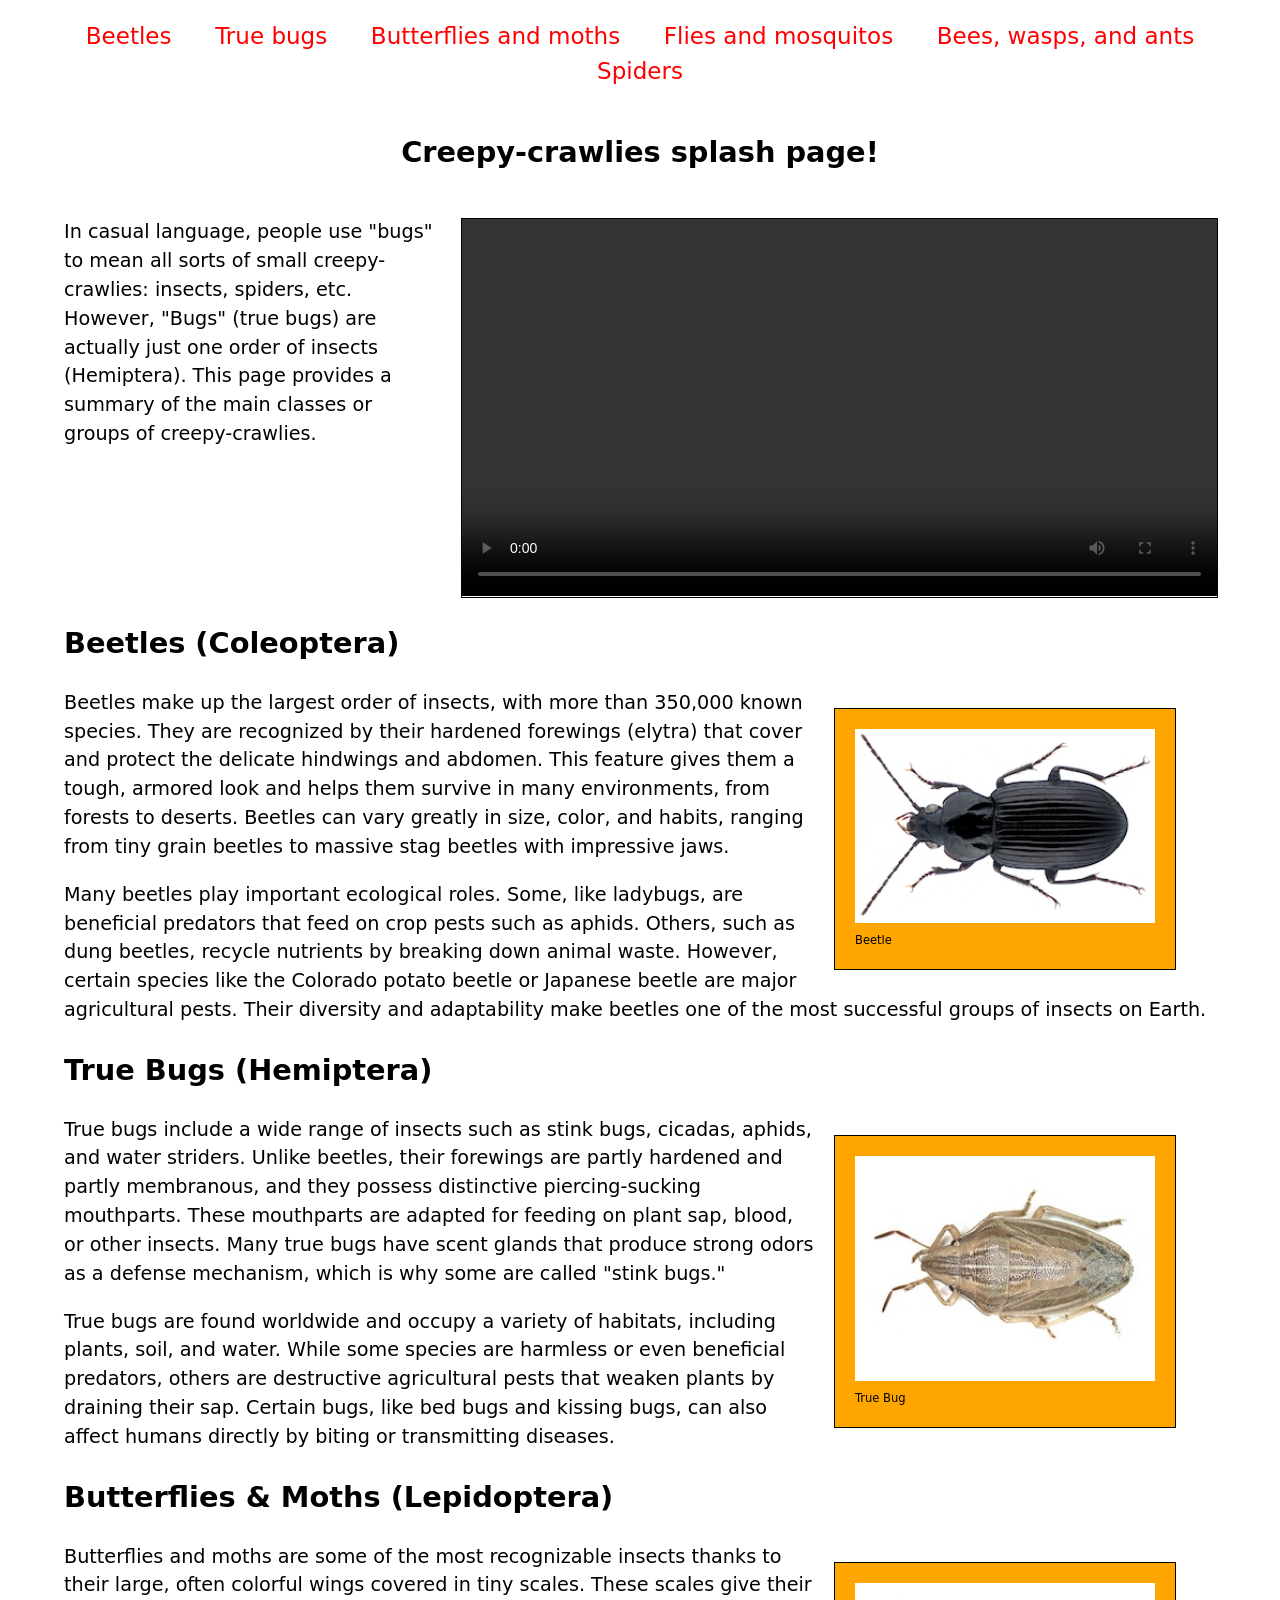
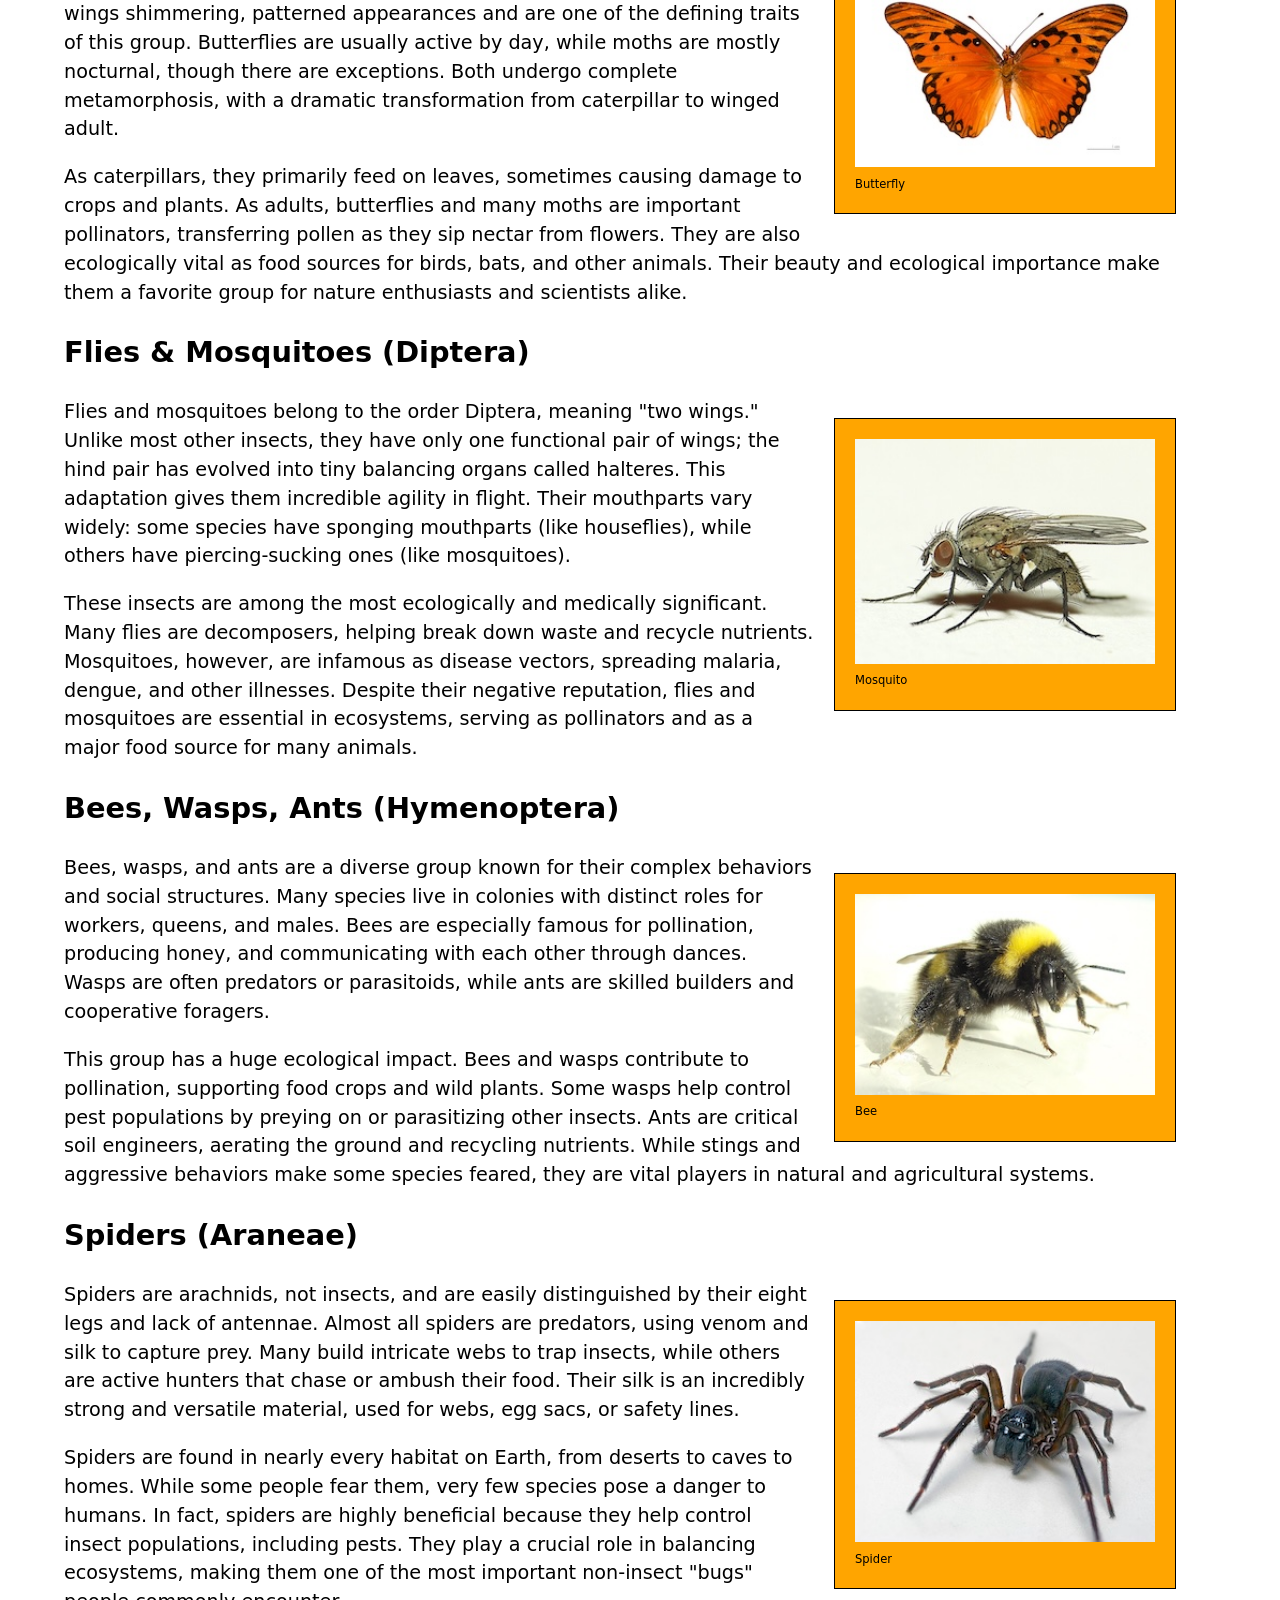
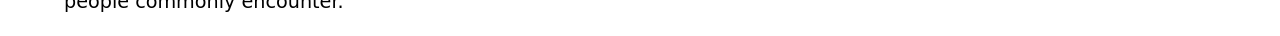
<file: assignment2/index.html>
<!--
Name: Khushi Verma
File: index.html
Date: June 5, 2026
Assignment 2 - Splash Page
-->
<!doctype html>
<html lang="en">
  <head>
    <meta charset="utf-8" />
    <title>Creepy crawlies!</title>
    <link href="style.css" rel="stylesheet">
  </head>
  <body>
    <header>
      <nav>
        <ul>
          <li><a href="#beetles">Beetles</a></li>
          <li><a href="#true_bugs">True bugs</a></li>
          <li><a href="#butterflies_moths">Butterflies and moths</a></li>
          <li><a href="#flies_mosquitos">Flies and mosquitos</a></li>
          <li><a href="#bees_wasps_ants">Bees, wasps, and ants</a></li>
          <li><a href="#spiders">Spiders</a></li>
        </ul>
      </nav>
      <section>
        <h1>Creepy-crawlies splash page!</h1>

        <p>
          In casual language, people use "bugs" to mean all sorts of small
          creepy-crawlies: insects, spiders, etc. However, "Bugs" (true bugs)
          are actually just one order of insects (Hemiptera). This page
          provides a summary of the main classes or groups of
          creepy-crawlies.
        </p>
    <video controls>
    <source src= "images/bug_video_640.mp4" type="video/mp4">
    Your browser does not support the video element.
    </video>
      </section>
    </header>
    <main>
      <section id="beetles">
        <h2>Beetles (Coleoptera)</h2>
<figure>
<img src= "images/beetle.jpg" alt="A beetle" width="300">
<figcaption>Beetle</figcaption>
</figure>

        <p>
          Beetles make up the largest order of insects, with more than
          350,000 known species. They are recognized by their hardened
          forewings (elytra) that cover and protect the delicate hindwings
          and abdomen. This feature gives them a tough, armored look and
          helps them survive in many environments, from forests to deserts.
          Beetles can vary greatly in size, color, and habits, ranging from
          tiny grain beetles to massive stag beetles with impressive jaws.
        </p>
        <p>
          Many beetles play important ecological roles. Some, like ladybugs,
          are beneficial predators that feed on crop pests such as aphids.
          Others, such as dung beetles, recycle nutrients by breaking down
          animal waste. However, certain species like the Colorado potato
          beetle or Japanese beetle are major agricultural pests. Their
          diversity and adaptability make beetles one of the most successful
          groups of insects on Earth.
        </p>
      </section>
      <section id="true_bugs">
        <h2>True Bugs (Hemiptera)</h2>
        <figure>
<img src="images/true_bug.jpg"  alt="A true bug" width="300">
<figcaption>True Bug</figcaption>
</figure>


        <p>
          True bugs include a wide range of insects such as stink bugs,
          cicadas, aphids, and water striders. Unlike beetles, their
          forewings are partly hardened and partly membranous, and they
          possess distinctive piercing-sucking mouthparts. These mouthparts
          are adapted for feeding on plant sap, blood, or other insects. Many
          true bugs have scent glands that produce strong odors as a defense
          mechanism, which is why some are called "stink bugs."
        </p>

        <p>
          True bugs are found worldwide and occupy a variety of habitats,
          including plants, soil, and water. While some species are harmless
          or even beneficial predators, others are destructive agricultural
          pests that weaken plants by draining their sap. Certain bugs, like
          bed bugs and kissing bugs, can also affect humans directly by
          biting or transmitting diseases.
        </p>
      </section>
      <section id="butterflies_moths">
        <h2>Butterflies & Moths (Lepidoptera)</h2>
        <figure>
<img src="images/butterfly.jpg" alt="A butterfly" width="300">
<figcaption>Butterfly</figcaption>
</figure>

        <p>
          Butterflies and moths are some of the most recognizable insects
          thanks to their large, often colorful wings covered in tiny scales.
          These scales give their wings shimmering, patterned appearances and
          are one of the defining traits of this group. Butterflies are
          usually active by day, while moths are mostly nocturnal, though
          there are exceptions. Both undergo complete metamorphosis, with a
          dramatic transformation from caterpillar to winged adult.
        </p>

        <p>
          As caterpillars, they primarily feed on leaves, sometimes causing
          damage to crops and plants. As adults, butterflies and many moths
          are important pollinators, transferring pollen as they sip nectar
          from flowers. They are also ecologically vital as food sources for
          birds, bats, and other animals. Their beauty and ecological
          importance make them a favorite group for nature enthusiasts and
          scientists alike.
        </p>
      </section>
      <section id="flies_mosquitos">
        <h2>Flies & Mosquitoes (Diptera)</h2>
        <figure>
<img src="images/fly.jpg" alt="A mosquito" width="300">
<figcaption>Mosquito</figcaption>
</figure>

        <p>
          Flies and mosquitoes belong to the order Diptera, meaning "two
          wings." Unlike most other insects, they have only one functional
          pair of wings; the hind pair has evolved into tiny balancing organs
          called halteres. This adaptation gives them incredible agility in
          flight. Their mouthparts vary widely: some species have sponging
          mouthparts (like houseflies), while others have piercing-sucking
          ones (like mosquitoes).
        </p>

        <p>
          These insects are among the most ecologically and medically
          significant. Many flies are decomposers, helping break down waste
          and recycle nutrients. Mosquitoes, however, are infamous as disease
          vectors, spreading malaria, dengue, and other illnesses. Despite
          their negative reputation, flies and mosquitoes are essential in
          ecosystems, serving as pollinators and as a major food source for
          many animals.
        </p>
      </section>
      <section id="bees_wasps_ants">
        <h2>Bees, Wasps, Ants (Hymenoptera)</h2>
<figure>
<img src="images/imagesbee.jpg" alt="A bee" width="300">
<figcaption>Bee</figcaption>
</figure>
        <p>
          Bees, wasps, and ants are a diverse group known for their complex
          behaviors and social structures. Many species live in colonies with
          distinct roles for workers, queens, and males. Bees are especially
          famous for pollination, producing honey, and communicating with
          each other through dances. Wasps are often predators or
          parasitoids, while ants are skilled builders and cooperative
          foragers.
        </p>

        <p>
          This group has a huge ecological impact. Bees and wasps contribute
          to pollination, supporting food crops and wild plants. Some wasps
          help control pest populations by preying on or parasitizing other
          insects. Ants are critical soil engineers, aerating the ground and
          recycling nutrients. While stings and aggressive behaviors make
          some species feared, they are vital players in natural and
          agricultural systems.
        </p>

      </section>
      <section id="spiders">
        <h2>Spiders (Araneae)</h2>
        <figure>
<img src="images/spider.jpg" alt="A spider" width="300">
<figcaption>Spider</figcaption>
</figure>

        <p>
          Spiders are arachnids, not insects, and are easily distinguished by
          their eight legs and lack of antennae. Almost all spiders are
          predators, using venom and silk to capture prey. Many build
          intricate webs to trap insects, while others are active hunters
          that chase or ambush their food. Their silk is an incredibly strong
          and versatile material, used for webs, egg sacs, or safety lines.
        </p>

        <p>
          Spiders are found in nearly every habitat on Earth, from deserts to
          caves to homes. While some people fear them, very few species pose
          a danger to humans. In fact, spiders are highly beneficial because
          they help control insect populations, including pests. They play a
          crucial role in balancing ecosystems, making them one of the most
          important non-insect "bugs" people commonly encounter.
        </p>
 
      </section>
    </main>
  </body>
</html>
</file>
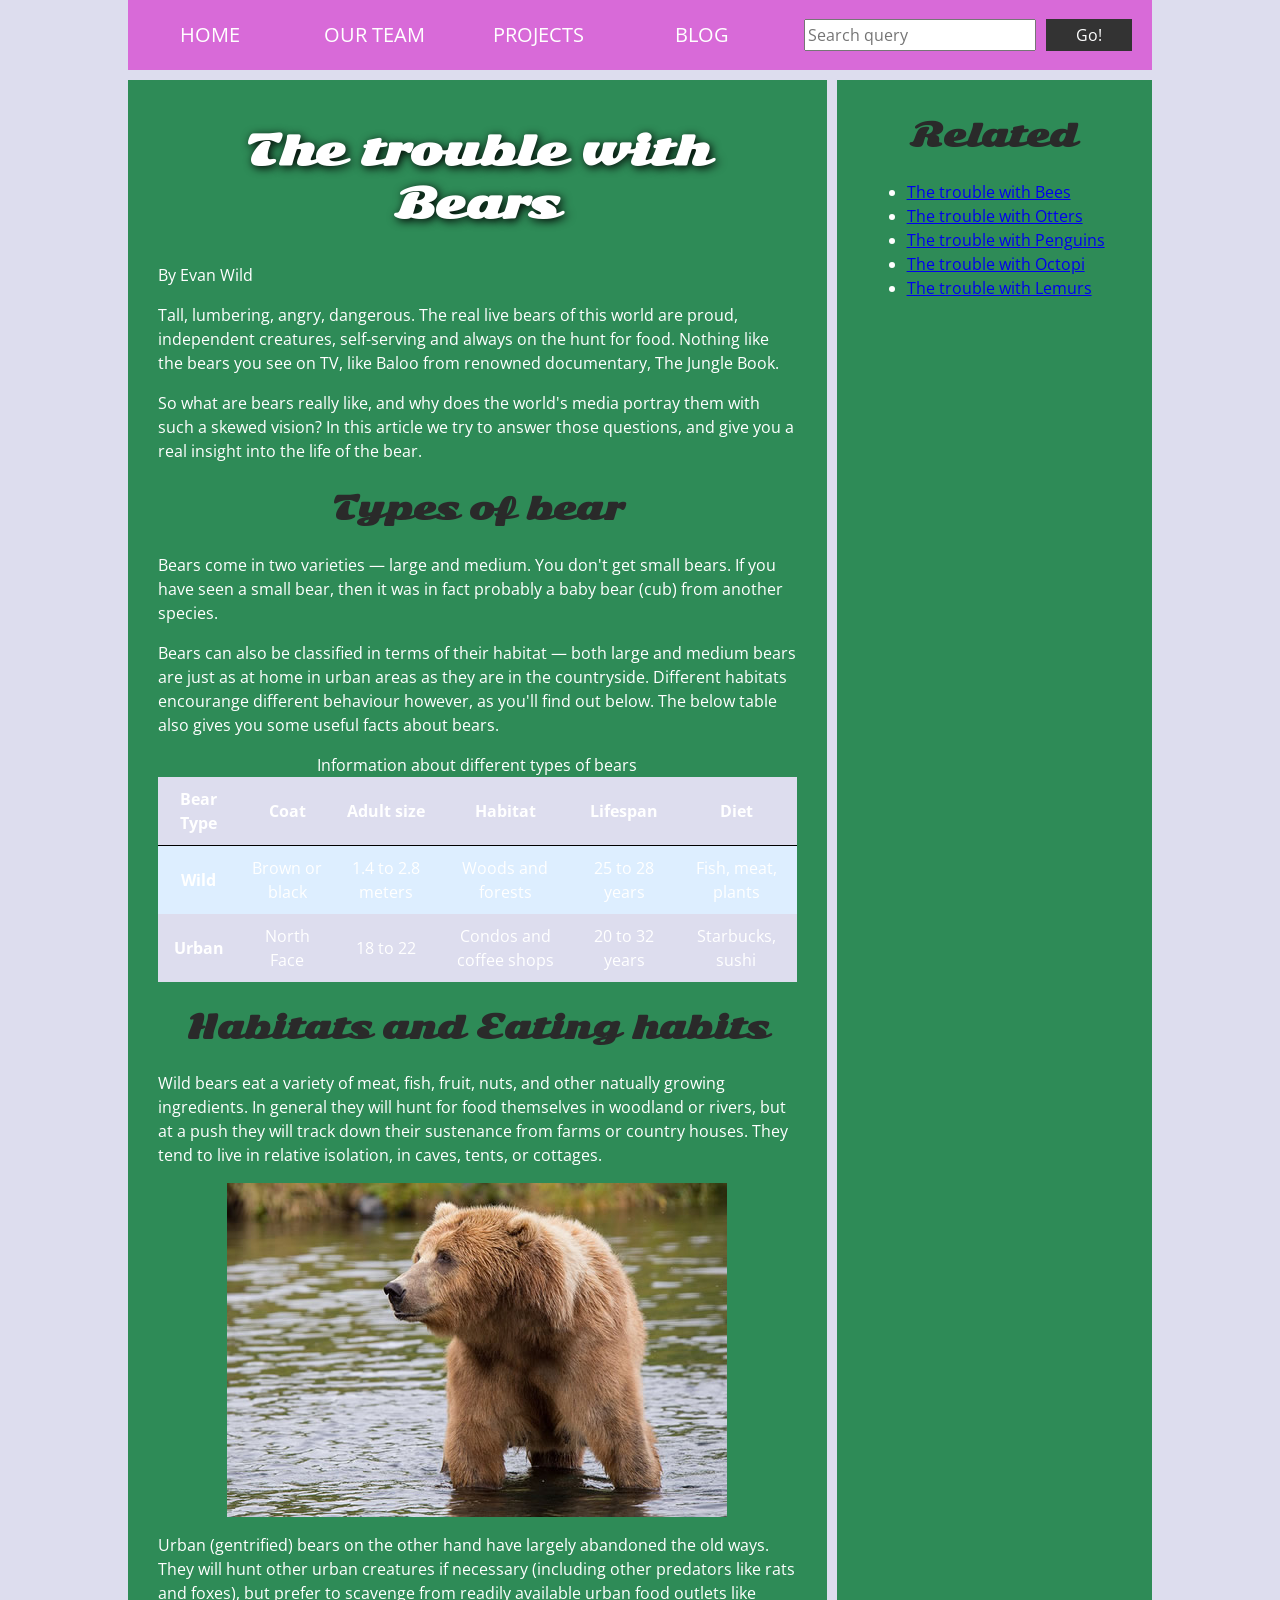
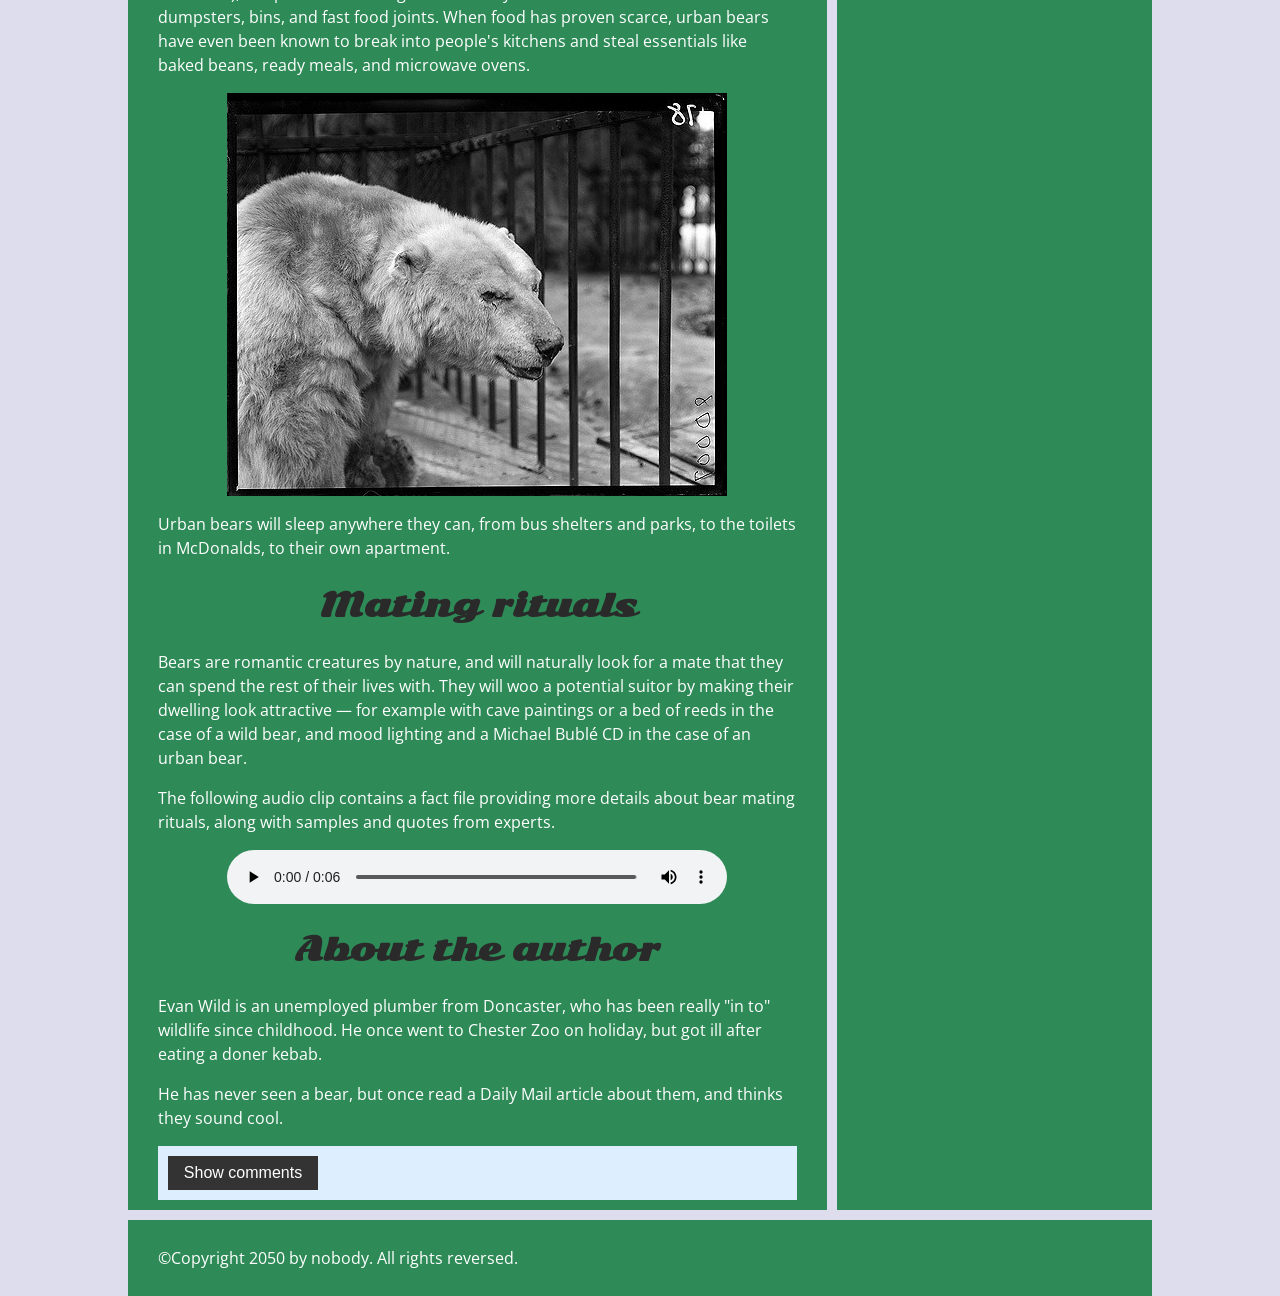
<file: assignment5/index.html>
<!--
Name: Khushi Verma
File: index.html
Date: 07 August 2026
Description: Assignment 5 Web Accessibility
-->
<!DOCTYPE html>
<html>
  <head>
    <meta charset="utf-8">

<title>Accessibility assessment</title>
<link href="https://fonts.googleapis.com/css?family=Open+Sans+Condensed:300|Sonsie+One" rel="stylesheet" type="text/css">
<link rel="stylesheet" href="style.css">

<!-- the below three lines are a fix to get HTML5 semantic elements working in old versions of Internet Explorer-->
<!--[if lt IE 9]>
  <script src="http://html5shiv.googlecode.com/svn/trunk/html5.js"></script>
<![endif]-->

<nav class="nav">
  <ul>
    <li><a href="#">Home</a></li>
    <li><a href="#">Our team</a></li>
    <li><a href="#">Projects</a></li>
    <li><a href="#">Blog</a></li>
  </ul>

  <form class="search">
    <label for="search" class="visually-hidden">Search:</label>
    <input type="search" name="q" id="search" placeholder="Search query">
    <input type="submit" value="Go!">
  </form>
</nav>

<main>
  <article>

    <h1>The trouble with Bears</h1>

    <p>By Evan Wild</p>

    <p>
      Tall, lumbering, angry, dangerous. The real live bears of this world are proud, independent creatures, self-serving and always on the hunt for food. Nothing like the bears you see on TV, like Baloo from renowned documentary, The Jungle Book.
    </p>

    <p>
      So what are bears really like, and why does the world's media portray them with such a skewed vision? In this article we try to answer those questions, and give you a real insight into the life of the bear.
    </p>

    <h2>Types of bear</h2>

    <p>
      Bears come in two varieties — large and medium. You don't get small bears. If you have seen a small bear, then it was in fact probably a baby bear (cub) from another species.
    </p>

    <p>
      Bears can also be classified in terms of their habitat — both large and medium bears are just as at home in urban areas as they are in the countryside. Different habitats encourange different behaviour however, as you'll find out below. The below table also gives you some useful facts about bears.
    </p>

    <table>
      <caption>Information about different types of bears</caption>

      <thead>
        <tr>
          <th scope="col">Bear Type</th>
          <th scope="col">Coat</th>
          <th scope="col">Adult size</th>
          <th scope="col">Habitat</th>
          <th scope="col">Lifespan</th>
          <th scope="col">Diet</th>
        </tr>
      </thead>

      <tbody>
        <tr>
          <th scope="row">Wild</th>
          <td>Brown or black</td>
          <td>1.4 to 2.8 meters</td>
          <td>Woods and forests</td>
          <td>25 to 28 years</td>
          <td>Fish, meat, plants</td>
        </tr>

        <tr>
          <th scope="row">Urban</th>
          <td>North Face</td>
          <td>18 to 22</td>
          <td>Condos and coffee shops</td>
          <td>20 to 32 years</td>
          <td>Starbucks, sushi</td>
        </tr>
      </tbody>
    </table>

    <h2>Habitats and Eating habits</h2>

    <p>
      Wild bears eat a variety of meat, fish, fruit, nuts, and other natually growing ingredients. In general they will hunt for food themselves in woodland or rivers, but at a push they will track down their sustenance from farms or country houses. They tend to live in relative isolation, in caves, tents, or cottages.
    </p>

    <img src="media/wild-bear.jpg" alt="Wild bear">

    <p>
      Urban (gentrified) bears on the other hand have largely abandoned the old ways. They will hunt other urban creatures if necessary (including other predators like rats and foxes), but prefer to scavenge from readily available urban food outlets like dumpsters, bins, and fast food joints. When food has proven scarce, urban bears have even been known to break into people's kitchens and steal essentials like baked beans, ready meals, and microwave ovens.
    </p>

    <img src="media/urban-bear.jpg" alt="Urban bear">

    <p>
      Urban bears will sleep anywhere they can, from bus shelters and parks, to the toilets in McDonalds, to their own apartment.
    </p>

    <h2>Mating rituals</h2>

    <p>
      Bears are romantic creatures by nature, and will naturally look for a mate that they can spend the rest of their lives with. They will woo a potential suitor by making their dwelling look attractive — for example with cave paintings or a bed of reeds in the case of a wild bear, and mood lighting and a Michael Bublé CD in the case of an urban bear.
    </p>

    <p>
      The following audio clip contains a fact file providing more details about bear mating rituals, along with samples and quotes from experts.
    </p>

    <audio controls>
      <source src="media/bear.mp3" type="audio/mp3">
      <source src="media/bear.ogg" type="audio/ogg">

      <p>
        It looks like your browser doesn't support HTML5 audio players.
        <a href="media/bear.mp3">Download the audio file</a>.
      </p>
    </audio>

    <aside>
      <h2>About the author</h2>

      <p>
        Evan Wild is an unemployed plumber from Doncaster, who has been really "in to" wildlife since childhood. He once went to Chester Zoo on holiday, but got ill after eating a doner kebab.
      </p>

      <p>
        He has never seen a bear, but once read a Daily Mail article about them, and thinks they sound cool.
      </p>
    </aside>

    <section class="comments">

      <button class="show-hide" type="button" aria-expanded="false">
        Show comments
</button>

      <div class="comment-wrapper">

        <h3>Add comment</h3>

        <form class="comment-form">

          <div class="flex-pair">
            <label for="name">Your name:</label>
            <input type="text" name="name" id="name" placeholder="Enter your name">
          </div>

          <div class="flex-pair">
            <label for="comment">Your comment:</label>
            <input type="text" name="comment" id="comment" placeholder="Enter your comment">
          </div>

          <div>
            <input type="submit" value="Submit comment">
          </div>

        </form>

        <h3>Comments</h3>

        <ul class="comment-container">
          <li>
            <p>Bob Fossil</p>

            <p>
              Oh I am so glad you taught me all about the big brown angry guys in the woods. With their sniffing little noses and their bad attitudes, they can sure be a menace — I was thinking of putting them all in a truck and driving them outta here. I run a zoo, you know.
            </p>
          </li>
        </ul>

      </div>
    </section>

  </article>

  <div class="secondary">

    <h2>Related</h2>

    <ul>
      <li><a href="#">The trouble with Bees</a></li>
      <li><a href="#">The trouble with Otters</a></li>
      <li><a href="#">The trouble with Penguins</a></li>
      <li><a href="#">The trouble with Octopi</a></li>
      <li><a href="#">The trouble with Lemurs</a></li>
    </ul>

  </div>
</main>

<footer>
  <p>©Copyright 2050 by nobody. All rights reversed.</p>
</footer>

<script src="main.js"></script>
</file>
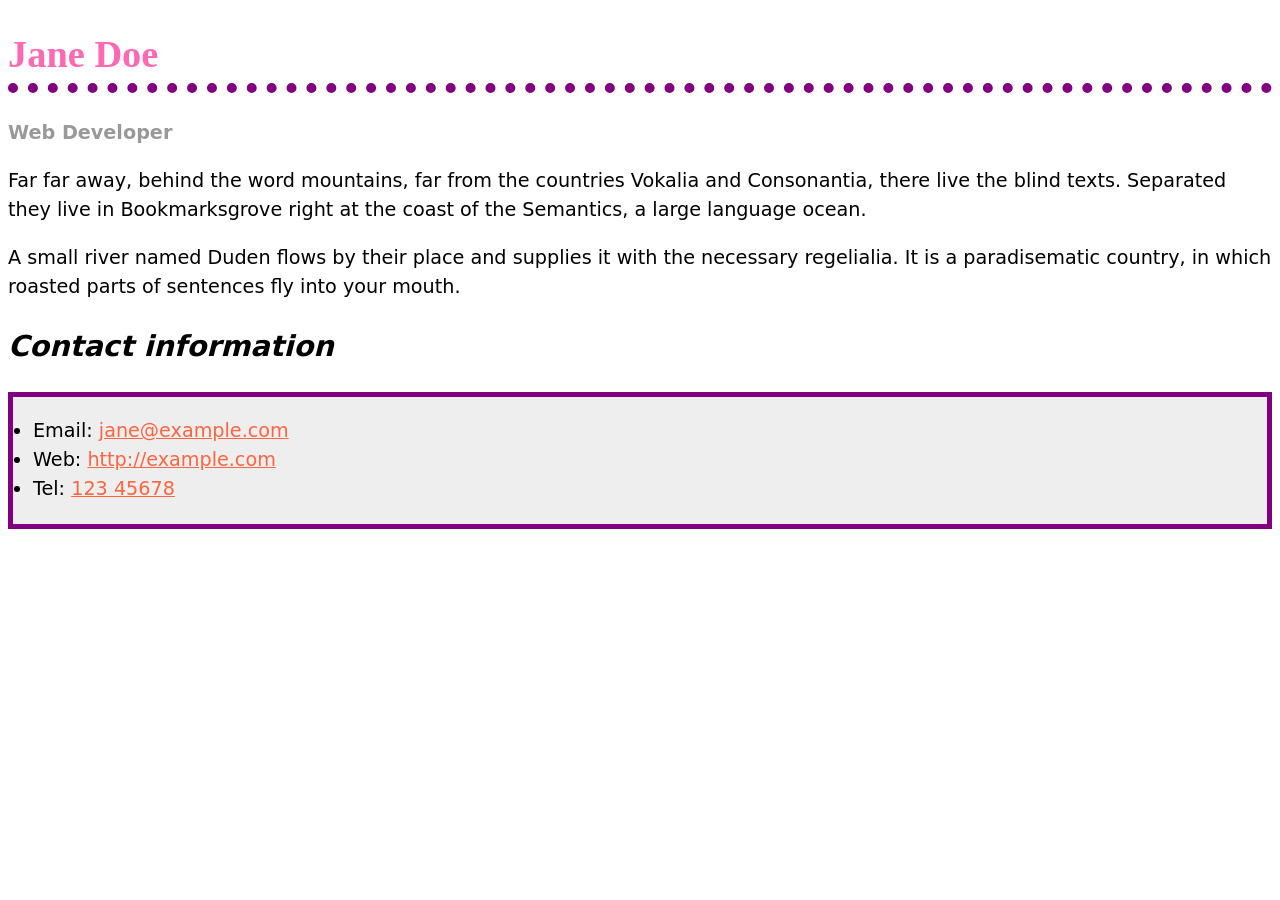
<file: assignment 3/part 1/index.html>
<!DOCTYPE html>
<html lang="en">
<head>
<meta charset="utf-8">
<title>Biography Page</title>
<link rel="stylesheet" href="style.css">
</head>

<body>
<!--
Name: Khushi Verma
File: index.html
Date: June 2026
Assignment 3 CSS Tutorial
-->
<h1>Jane Doe</h1>
<div class="job-title">Web Developer</div>
<p>
  Far far away, behind the word mountains, far from the countries Vokalia and
  Consonantia, there live the blind texts. Separated they live in Bookmarksgrove
  right at the coast of the Semantics, a large language ocean.
</p>

<p>
  A small river named Duden flows by their place and supplies it with the
  necessary regelialia. It is a paradisematic country, in which roasted parts of
  sentences fly into your mouth.
</p>

<h2>Contact information</h2>
<ul>
  <li>Email: <a href="mailto:jane@example.com">jane@example.com</a></li>
  <li>Web: <a href="http://example.com">http://example.com</a></li>
  <li>Tel: <a href="tel:12345678">123 45678</a></li>
</ul>
</body>
</html>
</file>
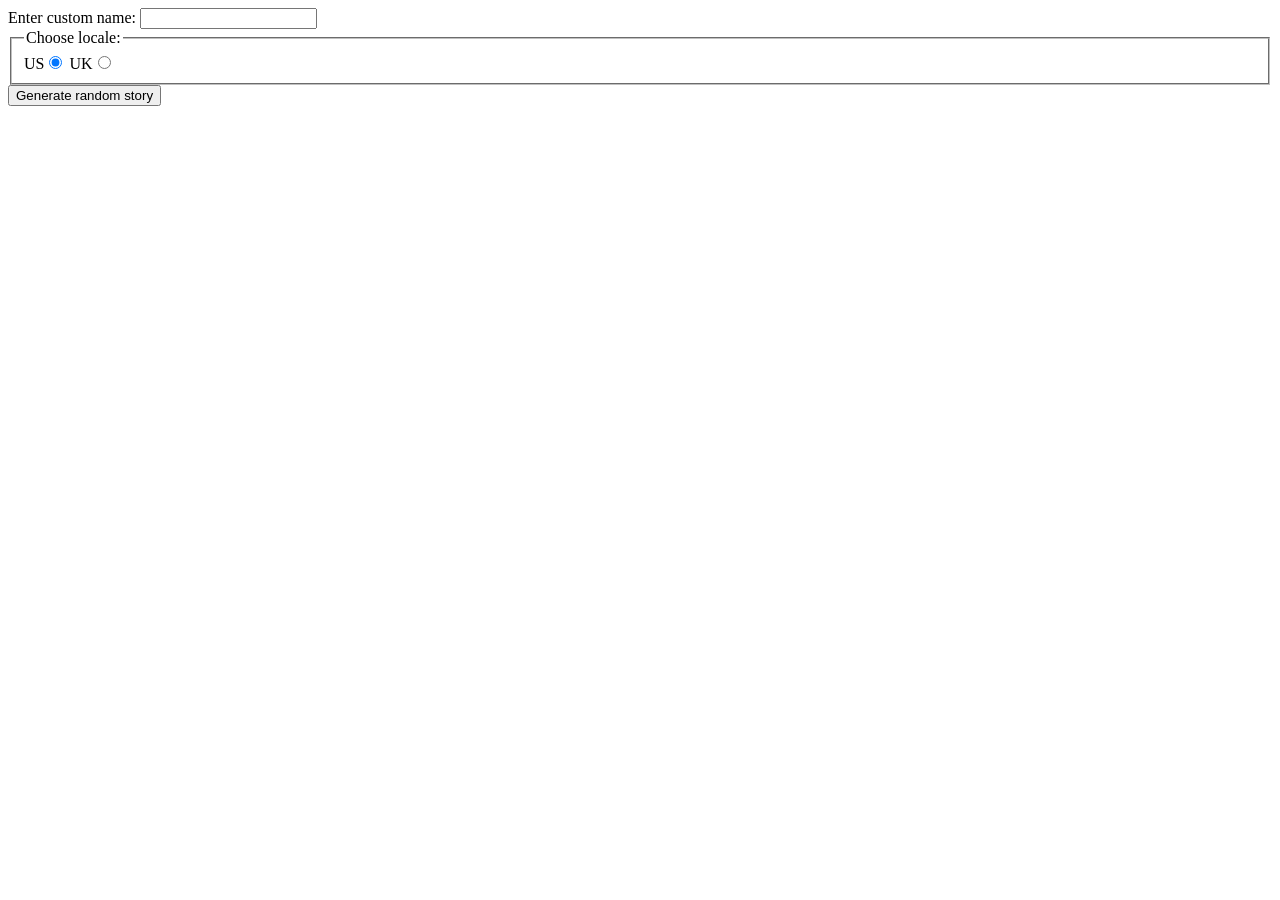
<file: Assignment4/Part 1 - silly story/index.html>
<!--
Name: Khushi Verma
File: index.html
Date: July 28, 2026
Description: INFT1206 Assignment 4 Part 1 - Silly Story Generator
-->
<!DOCTYPE html>
<html lang="en">
<head>
    <meta charset="UTF-8">
    <title>Silly Story Generator</title>
</head>
<body>
<div>
  <label for="custom-name">Enter custom name:</label>
  <input id="custom-name" type="text" placeholder="" />
</div>
<fieldset>
  <legend>Choose locale:</legend>
  <label for="us">US</label
  ><input id="us" type="radio" name="uk-us" value="us" checked />
  <label for="uk">UK</label
  ><input id="uk" type="radio" name="uk-us" value="uk" />
</fieldset>
<div>
  <button class="generate">Generate random story</button>
</div>
<!-- Thanks a lot to Willy Aguirre for his help with the code for this assessment -->
<p class="story"></p>
<!---existing HTML--> 
<script src="main.js"></script>
</body>
</html>
</file>
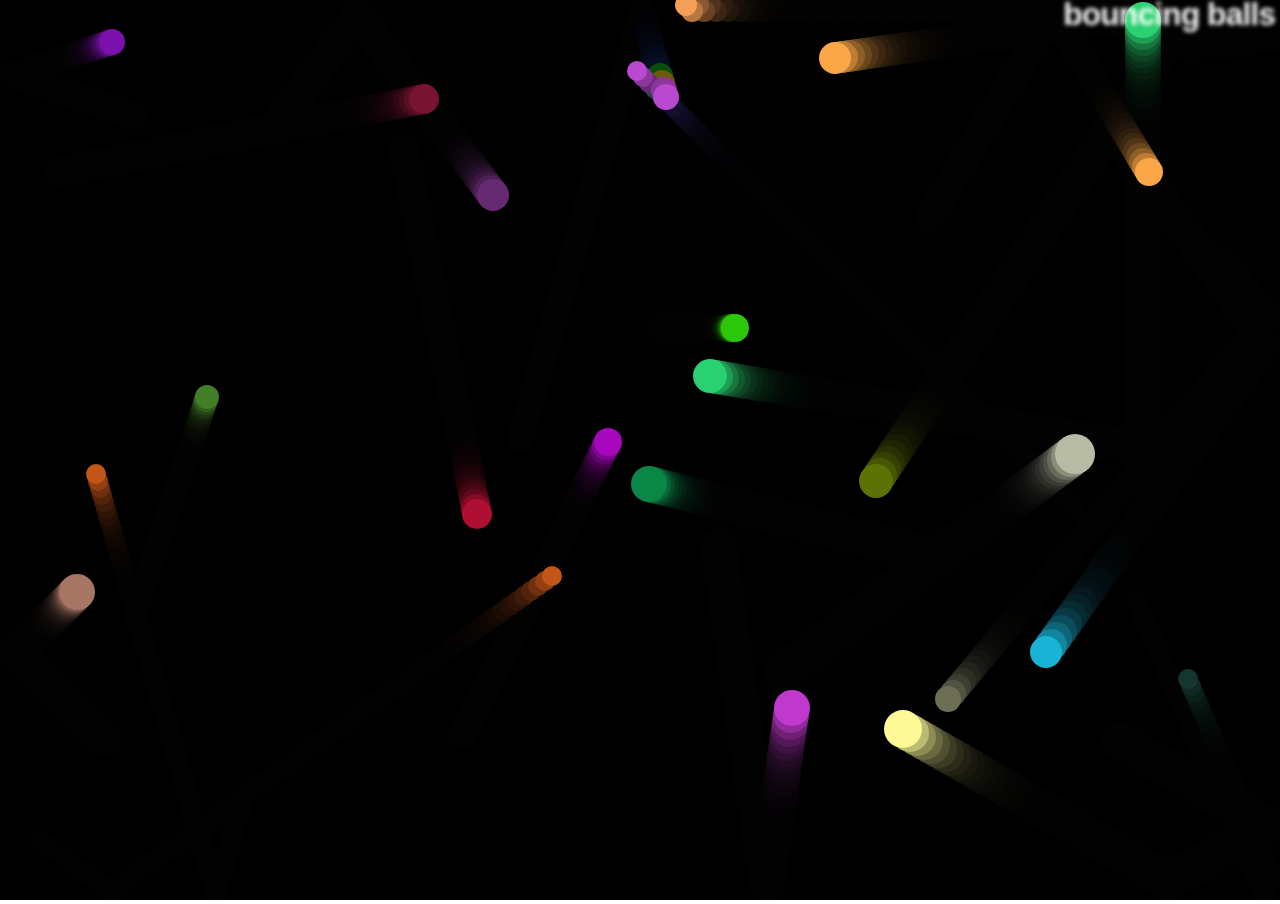
<file: Assignment4/Part 3 - object building practice/index.html>
<!--
Name: Khushi Verma
File: index.html
Date: July 28, 2026
Description: INFT1206 Assignment 4 Part 3 - Object Building Practice
-->
<!DOCTYPE html>
<html lang="en-US">
  <head>
    <meta charset="utf-8">
    <meta name="viewport" content="width=device-width">
    <title>Bouncing balls</title>
    <link rel="stylesheet" href="style.css">
  </head>

  <body>
    <h1>bouncing balls</h1>
    <canvas></canvas>

    <script src="main.js"></script>
  </body>
</html>
</file>
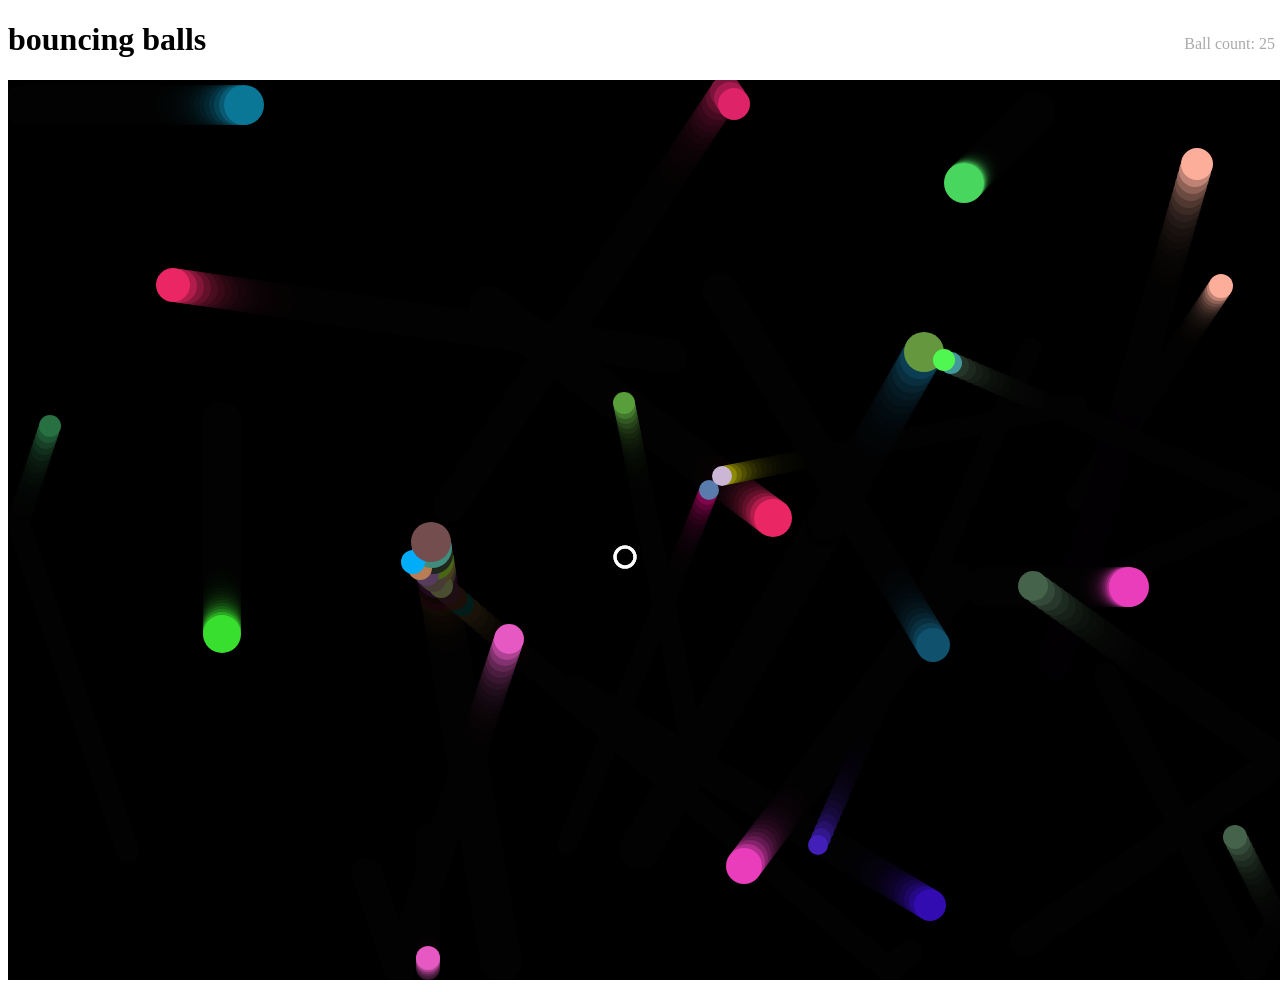
<file: Assignment4/part 4 - adding bouncing balls features/index.html>
<!--
Name: Khushi Verma
File: index.html
Date: July 28, 2026
Description: INFT1206 Assignment 4 Part 4 - Adding Bouncing Balls Features
-->
<!DOCTYPE html>
<html lang="en-US">
  <head>
    <meta charset="utf-8">

    <title>Bouncing balls</title>
    <link rel="stylesheet" href="style.css">
  </head>

  <body>
    <h1>bouncing balls</h1>
     <p>Ball count: </p>
    <canvas></canvas>

    <script src="main.js"></script>
  </body>
</html>
</file>
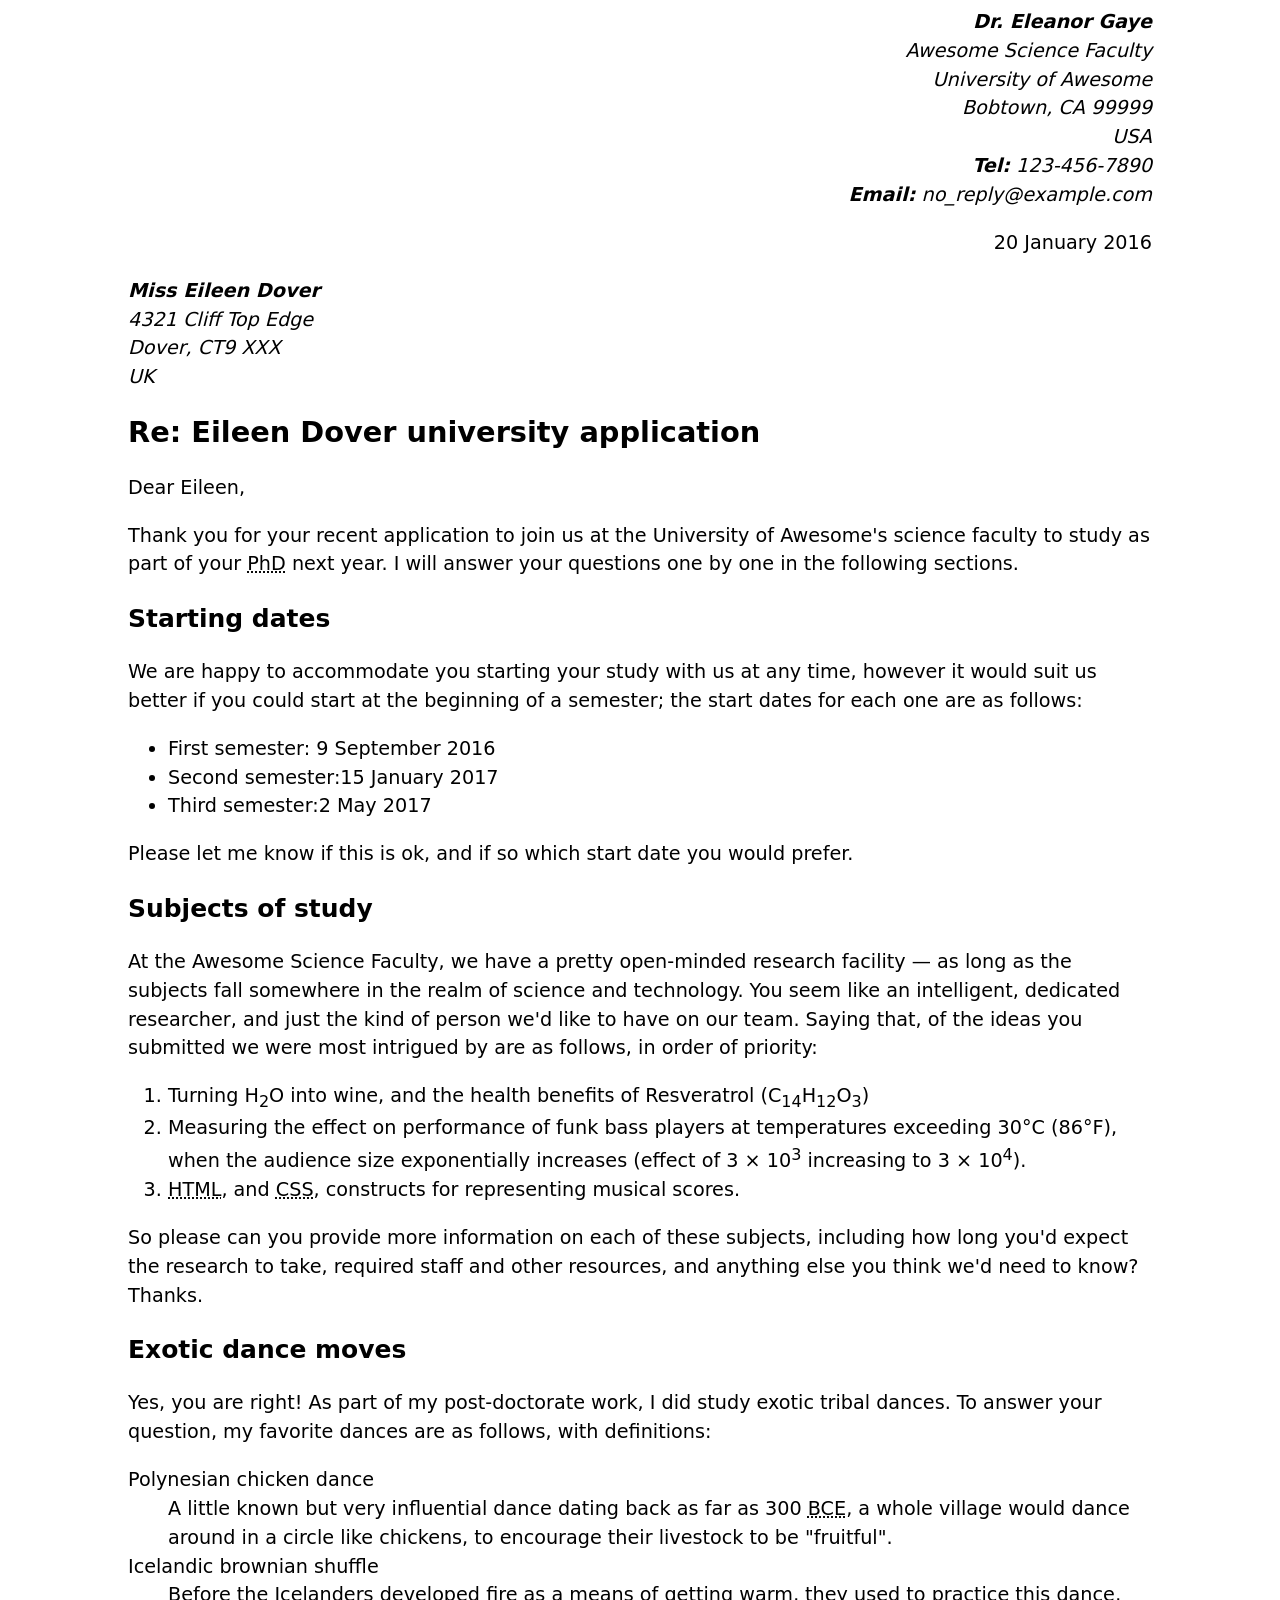
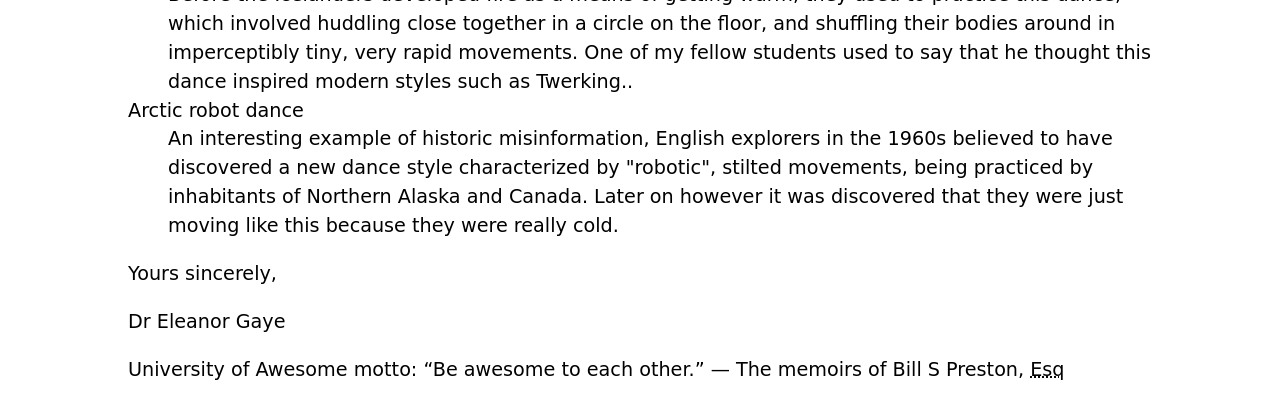
<file: lab1/part1 - Letter/index.html>
<!DOCTYPE html>
<html lang="en">
<head>
<meta charset="utf-8">
<title>Marked Up Letter</title>
<!--
Name: Khushi Verma
File: index.html
Date: 22 May 2026
This file is my marked‑up version of the MDN “Marking up a letter” activity.
-->
<style>
  body {
    
    font: 1.2em / 1.5 system-ui;
    width:80%;
    margin-left: auto;
    margin-right: auto;

}

.sender-column {
  text-align: right;
}

h1 {
  font-size: 1.5em;
}

h2 {
  font-size: 1.3em;
}
</style>
</head>

<body>

<address class="sender-column">
<strong>Dr. Eleanor Gaye</strong><br>
Awesome Science Faculty<br>
University of Awesome<br>
Bobtown, CA 99999<br>
USA<br>
<strong>Tel:</strong> 123‑456‑7890<br>
<strong>Email:</strong> no_reply@example.com
</address>

<p class="sender-column"><time datetime="2016-01-20">20 January 2016</time></p>

<address>
<strong>Miss Eileen Dover</strong><br>
4321 Cliff Top Edge<br>
Dover, CT9 XXX<br>
UK
</address>

<h1>Re: Eileen Dover university application</h1>

<p>Dear Eileen,</p>

<p>
Thank you for your recent application to join us at the University of Awesome's
science faculty to study as part of your <abbr title="Doctor of Philosophy">PhD</abbr> next year.
I will answer your questions one by one in the following sections.
</p>

<h2>Starting dates</h2>

<p>
We are happy to accommodate you starting your study with us at any time,
however it would suit us better if you could start at the beginning of a
semester; the start dates for each one are as follows:
</p>

<ul>
  <li>First semester: <time datetime="2016-09-09">9 September 2016</time></li>
  <li>Second semester:<time datetime="2017-01-15">15 January 2017</time></li>
  <li>Third semester:<time datetime="2017-05-02">2 May 2017</time></li>
</ul>

<p>Please let me know if this is ok, and if so which start date you would
prefer.</p>

<h2>Subjects of study</h2>

<p>
At the Awesome Science Faculty, we have a pretty open-minded research
facility — as long as the subjects fall somewhere in the realm of science
and technology. You seem like an intelligent, dedicated researcher, and
just the kind of person we'd like to have on our team. Saying that, of the
ideas you submitted we were most intrigued by are as follows, in order of
priority:
</p>

<ol>
  <li>
    Turning H<sub>2</sub>O into wine, and the health benefits of Resveratrol
    (C<sub>14</sub>H<sub>12</sub>O<sub>3</sub>)
  </li>
  <li>
   Measuring the effect on performance of funk bass players at temperatures
  exceeding 30°C (86°F), when the audience size exponentially increases
  (effect of 3 × 10<sup>3</sup> increasing to 3 × 10<sup>4</sup>).
  </li>
  <li>
    <abbr title="Hypertext markup language">HTML</abbr>, and <abbr title="Cascading style sheets">CSS</abbr>,
    constructs for representing musical scores.
  </li>
</ol>

<p>
So please can you provide more information on each of these subjects,
including how long you'd expect the research to take, required staff and
other resources, and anything else you think we'd need to know? Thanks.
</p>

<h2>Exotic dance moves</h2>

<p>
Yes, you are right! As part of my post-doctorate work, I
did study exotic tribal dances. To answer your question, my
favorite dances are as follows, with definitions:
</p>
<dl>
<dt>Polynesian chicken dance</dt>
<dd>
   A little known but very influential dance dating back as far as
  300 <abbr title="before common Era">BCE</abbr>, a whole village would
  dance around in a circle like chickens, to encourage their livestock to
  be "fruitful".
</dd>

<dt>Icelandic brownian shuffle</dt>
<dd>
    Before the Icelanders developed fire as a means of getting warm, they
    used to practice this dance, which involved huddling close together in a
    circle on the floor, and shuffling their bodies around in imperceptibly
    tiny, very rapid movements. One of my fellow students used to say that
    he thought this dance inspired modern styles such as Twerking..
</dd>

<dt>Arctic robot dance</dt>
<dd>
    An interesting example of historic misinformation, English explorers in
    the 1960s believed to have discovered a new dance style characterized by
    "robotic", stilted movements, being practiced by inhabitants of Northern
    Alaska and Canada. Later on however it was discovered that they were
    just moving like this because they were really cold.
</dd>
</dl>

<p>Yours sincerely,</p>

<p>Dr Eleanor Gaye</p>

<p>University of Awesome motto: “Be awesome to each other.” — The memoirs of Bill S Preston, <abbr title="Esquire">Esq</abbr></p>

</body>
</html>
</file>
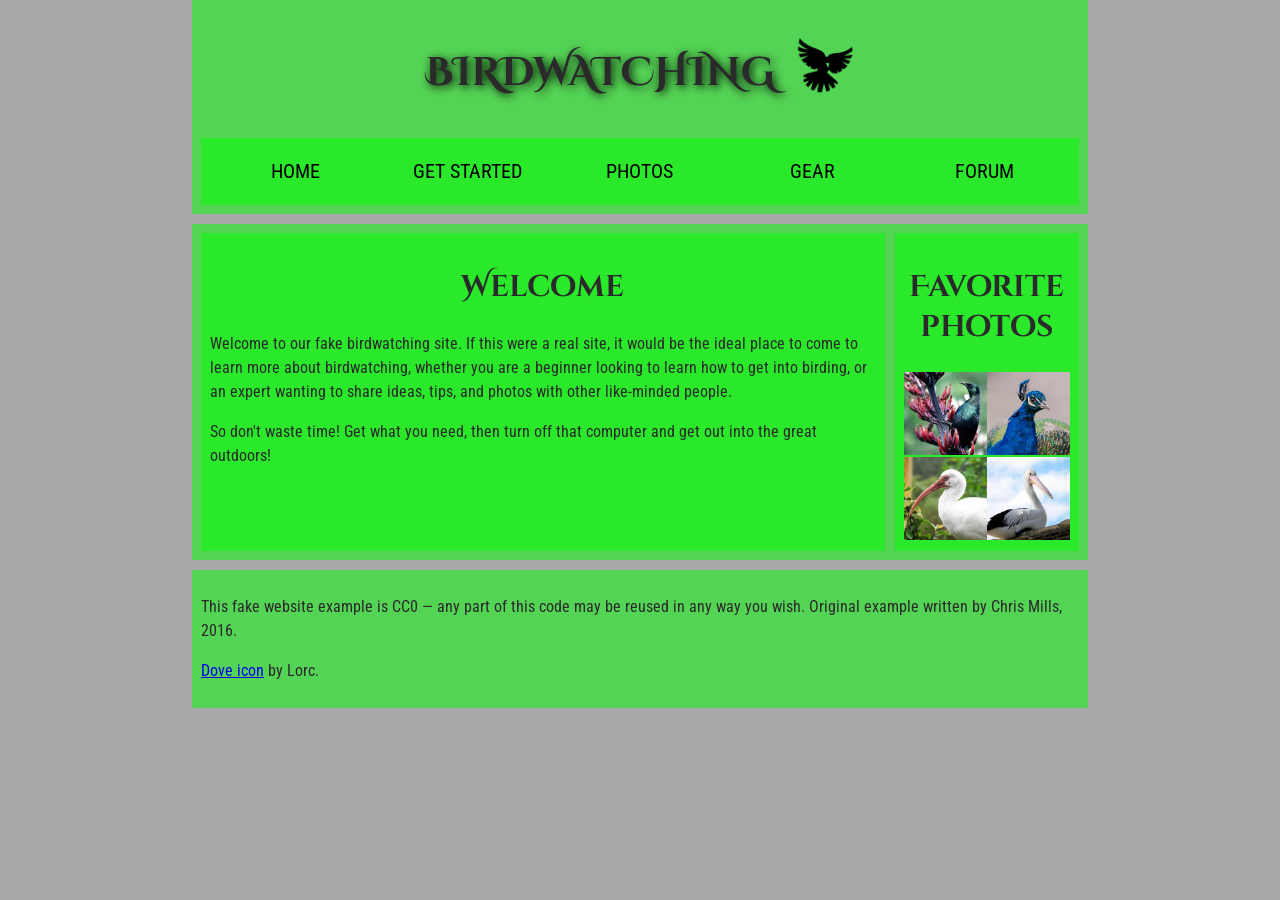
<file: lab1/part2- page content/index.html>
<!DOCTYPE html>
<html lang="en">
<head>
<meta charset="utf-8">
<title>Birdwatching</title>
<link href="https://fonts.googleapis.com/css?family=Roboto+Condensed:300%7CCinzel+Decorative:700" rel="stylesheet">
<link rel="stylesheet" type="text/css" href= "./css/style.css">
</head>

<body>

<!--
Name: Khushi Verma
File: index.html
Date: 22 May 2026
This is my structured version of the MDN “Structuring a page of content” activity.
-->

<header>
  <h1>Birdwatching
     <a href="./images/dove.png">
    <img src="./images/dove.png" alt="">
  </a>
  </h1>
 
<nav>
  <ul>
    <li><a href="#">Home</a></li>
    <li><a href="#">Get started</a></li>
    <li><a href="#">Photos</a></li>
    <li><a href="#">Gear</a></li>
    <li><a href="#">Forum</a></li>
  </ul>
</nav>
</header>


<main>

  <article>
    <h2>Welcome</h2>
    <p>
     Welcome to our fake birdwatching site. If this were a real site, it
      would be the ideal place to come to learn more about birdwatching,
      whether you are a beginner looking to learn how to get into birding, or
      an expert wanting to share ideas, tips, and photos with other
      like-minded people.
    </p>

    <p>
       So don't waste time! Get what you need, then turn off that computer and
      get out into the great outdoors!
    </p>
</article>

  <aside>
    <h2>Favorite photos</h2>

    <!-- Link images here. -->
     <a href="./images/favorite-bird-1.jpg" >
        <img src="./images/favorite-bird-1_th.jpg" alt="black">
    </a>
    <a href="./images/favorite-bird-2.jpg" >
        <img src="./images/favorite-bird-2_th.jpg" alt="Peacocok">
    </a>
    <a href="./images/favorite-bird-3.jpg">
        <img src="./images/favorite-bird-3_th.jpg" alt="White Ibis.">
    </a>
    <a href="./images/favorite-bird-4.jpg">
        <img src="./images/favorite-bird-4_th.jpg" alt="Pelican.">
    </a>

  </aside>

</main>

<footer>
 
  <p>
      This fake website example is CC0 — any part of this code may be reused
      in any way you wish. Original example written by Chris Mills, 2016.
    </p>
     <p>
      <a href="http://game-icons.net/lorc/originals/dove.html">Dove icon</a>
      by Lorc.
    </p>
</footer>

</body>
</html>
</file>
<file: assignment2/style.css>
/* type */

body {
  font: 1.2em / 1.5 system-ui;
  margin: 0 auto;
  width: 90%;
  min-width: 800px;
  max-width: 1200px;
}

h1 {
  text-align: center;
}

.copyright {
  font-size: 0.8em;
}

/* nav menu */

ul {
  padding: 0;
  list-style-type: none;
  text-align: center;
  display: flex;
  flex-flow: row wrap;
  justify-content: center;
  align-items: center;
}

li {
  flex: auto;
}

nav a {
  font-size: 1.2em;
  padding: 0 20px;
}

/* General link styles */

a {
  text-decoration: none;
  color: red;
}

a:hover,
a:focus {
  text-decoration: underline;
}

/* header section layout */

header section {
  display: grid;
  grid-template-areas:
    "heading heading"
    "text video"
    "text video";
  grid-template-columns: 1fr 2fr;
  gap: 20px;
}

h1 {
  grid-area: heading;
}

header p {
  grid-area: text;
  margin: 0;
}

video {
  grid-area: video;
  width: 100%;
  border: 1px solid black;
}

/* image floats */

figure {
  float: right;
  margin-left: 20px;
  padding: 20px;
  background: orange;
  border: 1px solid black;
}

figcaption {
  font-size: 0.6em;
}
</file>
<file: assignment5/style.css>
/* || General setup */

html, body {
  margin: 0;
  padding: 0;
}

html {
  font-size: 10px;
  background-color: #dde;
}

body {
  width: 80%;
  min-width: 1024px;
  margin: 0 auto;
}


/* || typography */

h1, h2, h3 {
  font-family: 'Sonsie One', cursive;
  color: #2a2a2a;
}

p, input, li, table, label {
  font-family: 'Open Sans Condensed', sans-serif;
  color: white;
}


h1 {
  font-size: 4rem;
  text-align: center;
  color: white;
  text-shadow: 2px 2px 10px black;
}

h2 {
  font-size: 3rem;
  text-align: center;
}

h3 {
  font-size: 2.2rem;
}

p, li, table {
  font-size: 1.6rem;
  line-height: 1.5;
}


/* || header layout */

nav, article, footer, .secondary {
  background-color: #2e8b57;
  color: white;
}


article, footer, .secondary {
  padding: 10px 30px;
}

article {
  margin-right: 10px;
}

nav {
  height: 50px;
  background-color: #d86ad8;
  display: flex;
  padding: 1% 0;
  margin-bottom: 10px;
}

nav ul {
  padding: 0;
  list-style-type: none;
  flex: 2;
  display: flex;
}

nav li {
  display: inline;
  text-align: center;
  flex: 1;
}

nav a {
  display: inline-block;
  font-size: 2rem;
  text-transform: uppercase;
  text-decoration: none;
  color: white;
}

nav .search {
  flex: 1;
  display: flex;
  align-items: center;
  height: 100%;
  padding: 0 2em;
}

.search input {
  font-size: 1.6rem;
  height: 32px;
}

.search input[type="search"] {
  flex: 3;
}

.search input[type="submit"] {
  flex: 1;
  margin-left: 1rem;
  background: #333;
  border: 0;
  color: white;
}


/* screen-reader only text */

.visually-hidden {
  position: absolute;
  width: 1px;
  height: 1px;
  padding: 0;
  margin: -1px;
  overflow: hidden;
  clip: rect(0, 0, 0, 0);
  white-space: nowrap;
  border: 0;
}


/* || main layout */

main {
  display: flex;
}

article {
  flex: 5;
}

.secondary {
  flex: 2;
}

footer {
  margin-top: 10px;
}


/* Table styling */

table {
  width: 100%;
  background-color: #dde;
  border-collapse: collapse;
}

th, td {
  padding: 10px;
}

td {
  text-align: center;
}

th[scope="col"] {
  border-bottom: 1px solid black;
}

tbody tr:nth-child(odd) {
  background-color: #def;
}


/* styling content images and audio */

img, audio {
  display: block;
  margin: 0 auto;
}

audio {
  width: 500px;
}


/* Comments styling */

.comments {
  background-color: #def;
  padding: 10px;
}

.show-hide {
  cursor: pointer;
}

.comments h3 {
  font-size: 2rem;
}

.comments h3:nth-of-type(2) {
  margin-bottom: 0;
}

.comment-form {
  margin-bottom: 3rem;
}

.comment-form .flex-pair {
  display: flex;
  padding: 0 3rem 1rem;
}

.comment-form label {
  align-self: center;
  flex: 2;
  text-align: right;
}

.comment-form input {
  margin-left: 1rem;
  flex: 6;
}

.show-hide {
  text-align: center;
  width: 150px;
}

.comment-form input,
.comment-form label,
.show-hide {
  font-size: 1.6rem;
  line-height: 32px;
}

.comment-form input[type="submit"],
.show-hide {
  background: #333;
  border: 0;
  color: white;
}

.comment-form input[type="submit"] {
  width: 30%;
  display: block;
  margin: 0 auto;
}

.comment-container {
  margin-top: 0;
}

.comment-container li {
  list-style-type: none;
  display: flex;
}

.comment-container li p:nth-child(1) {
  flex: 1;
  font-weight: bold;
}

.comment-container li p:nth-child(2) {
  flex: 5;
}
</file>
<file: assignment 3/part 1/style.css>
html {
  background-color: white;
}

body {
  font: 1.2em / 1.5 system-ui;
}
/* Add these styles */

h1 {
  color: hotpink;
  font-size: 2em;
  font-family: Georgia, serif;
  border-bottom: 10px dotted purple;
}

h2 {
  font-size: 1.5em;
  font-style: italic;
}

.job-title {
  color: #999999;
  font-weight: bold;
}

ul {
  background-color: #eeeeee;
  border: 5px solid purple;
  padding: 20px;
}

a:link,
a:visited {
  color: #fb6542;
}

a:hover {
  color: green;
  text-decoration: none;
}
</file>
<file: Assignment4/Part 3 - object building practice/style.css>
html, body {
  margin: 0;
}

html {
  font-family: 'Helvetica Neue', Helvetica, Arial, sans-serif;
  height: 100%;
}

body {
  overflow: hidden;
  height: inherit;
}

h1 {
  font-size: 2rem;
  letter-spacing: -1px;
  position: absolute;
  margin: 0;
  top: -4px;
  right: 5px;

  color: transparent;
  text-shadow: 0 0 4px white;
}
</file>
<file: Assignment4/part 4 - adding bouncing balls features/style.css>
p {
  position: absolute;
  margin: 0;
  top: 35px;
  right: 5px;
  color: #aaaaaa;
}
</file>
<file: lab1/part2- page content/css/style.css>
/* || General setup */

body {
  margin: 0;
}

html {
  font-size: 10px;
  background-color: darkgrey;
}

body {
  width: 70%;
  min-width: 800px;
  margin: 0 auto;
}

/* || typography */

h1,
h2 {
  font-family: "Cinzel Decorative", cursive;
  color: #2a2a2a;
}

p,
li {
  font-family: "Roboto Condensed", sans-serif;
  color: #2a2a2a;
}

h1 {
  font-size: 4rem;
  text-align: center;
  text-shadow: 2px 2px 10px black;
}

h2 {
  font-size: 3rem;
  text-align: center;
}

p,
li {
  font-size: 1.6rem;
  line-height: 1.5;
}

/* || header layout */

header {
  margin-bottom: 10px;
}

main,
header,
nav,
article,
aside,
footer,
section {
  background-color: #00ff0080;
  padding: 1%;
}

h1 {
  text-transform: uppercase;
  display: flex;
  align-items: center;
  justify-content: center;
  gap: 20px;
}

header img {
  height: 60px;
}

nav ul {
  padding: 0;
  list-style-type: none;
  display: flex;
}

nav li {
  text-align: center;
  flex: 1;
}

nav a {
  font-size: 2rem;
  text-transform: uppercase;
  text-decoration: none;
  color: black;
}

nav a:hover,
nav a:focus {
  color: red;
}

/* || main layout */

main {
  display: flex;
  gap: 10px;
}

article {
  flex: 4;
}

aside {
  flex: 1;
}

aside a {
  display: block;
  float: left;
  width: 50%;
}

aside img {
  max-width: 100%;
}

footer {
  margin-top: 10px;
}
</file>
